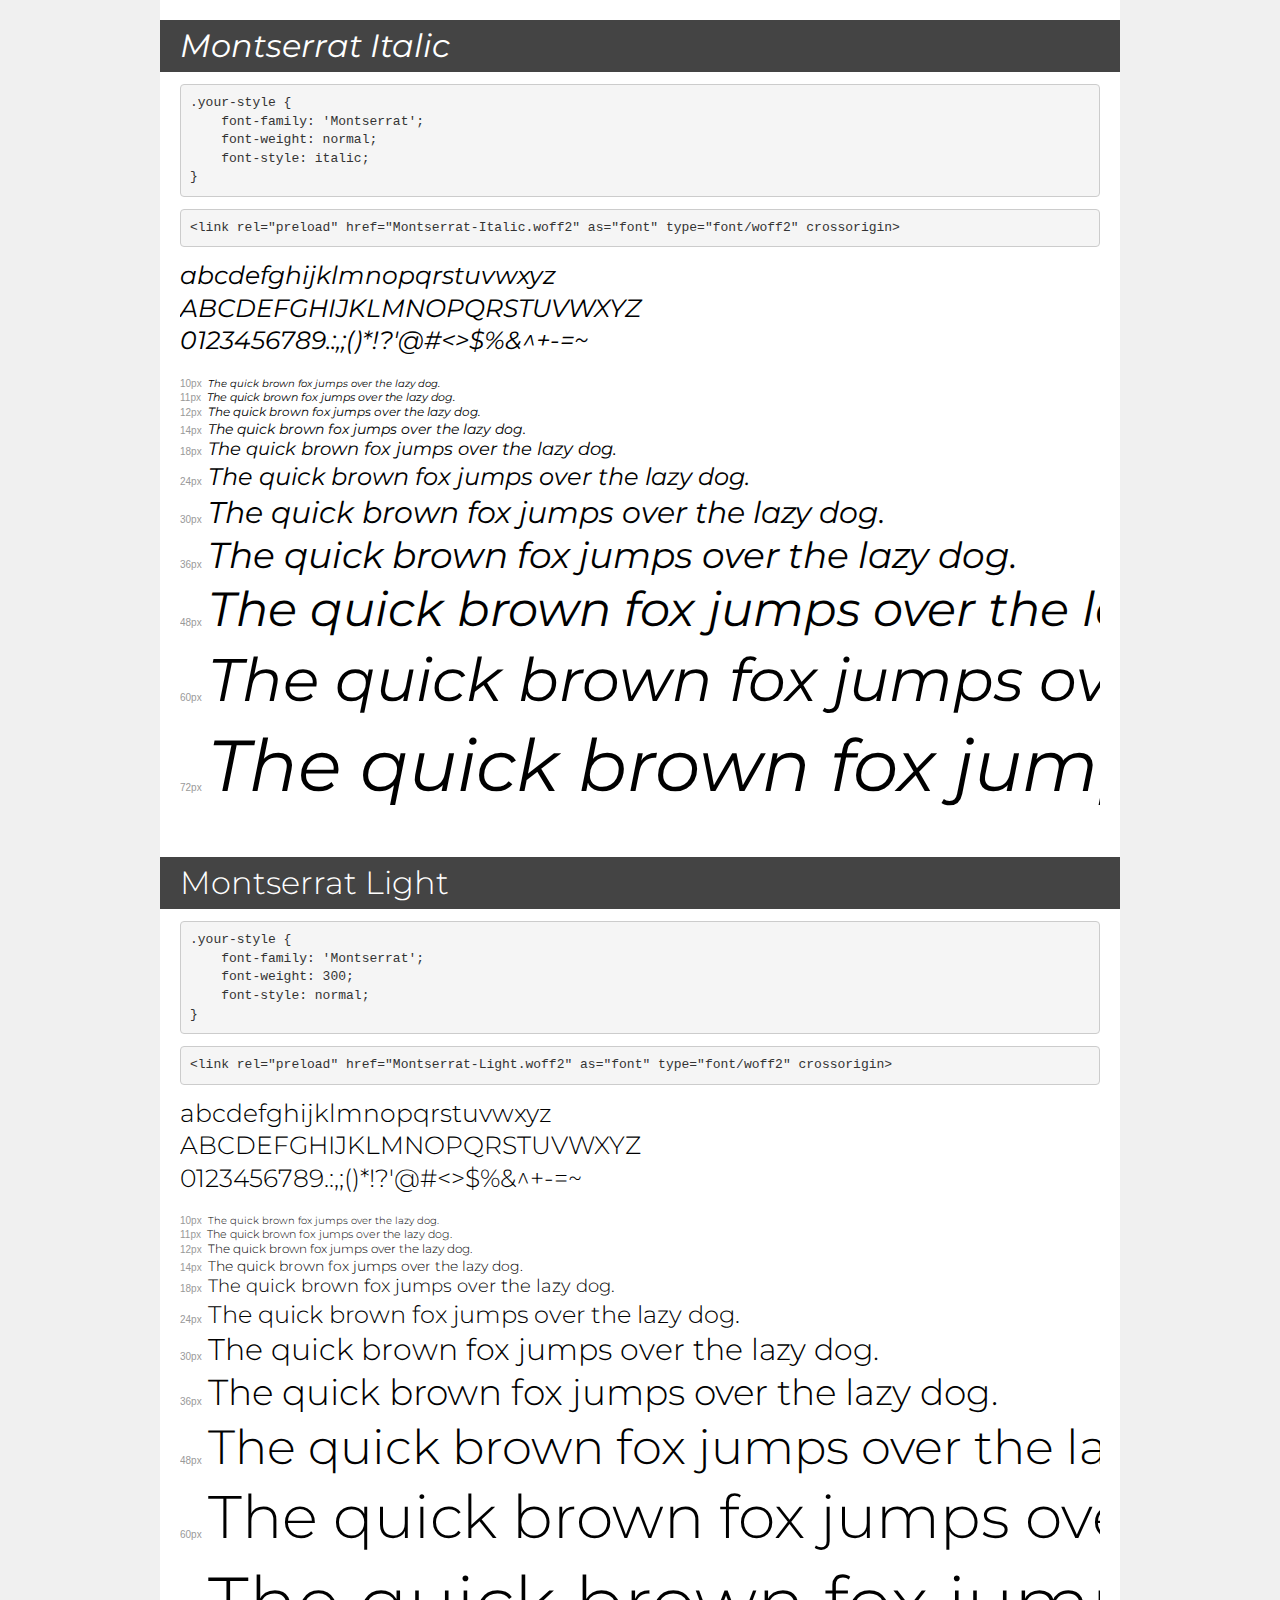
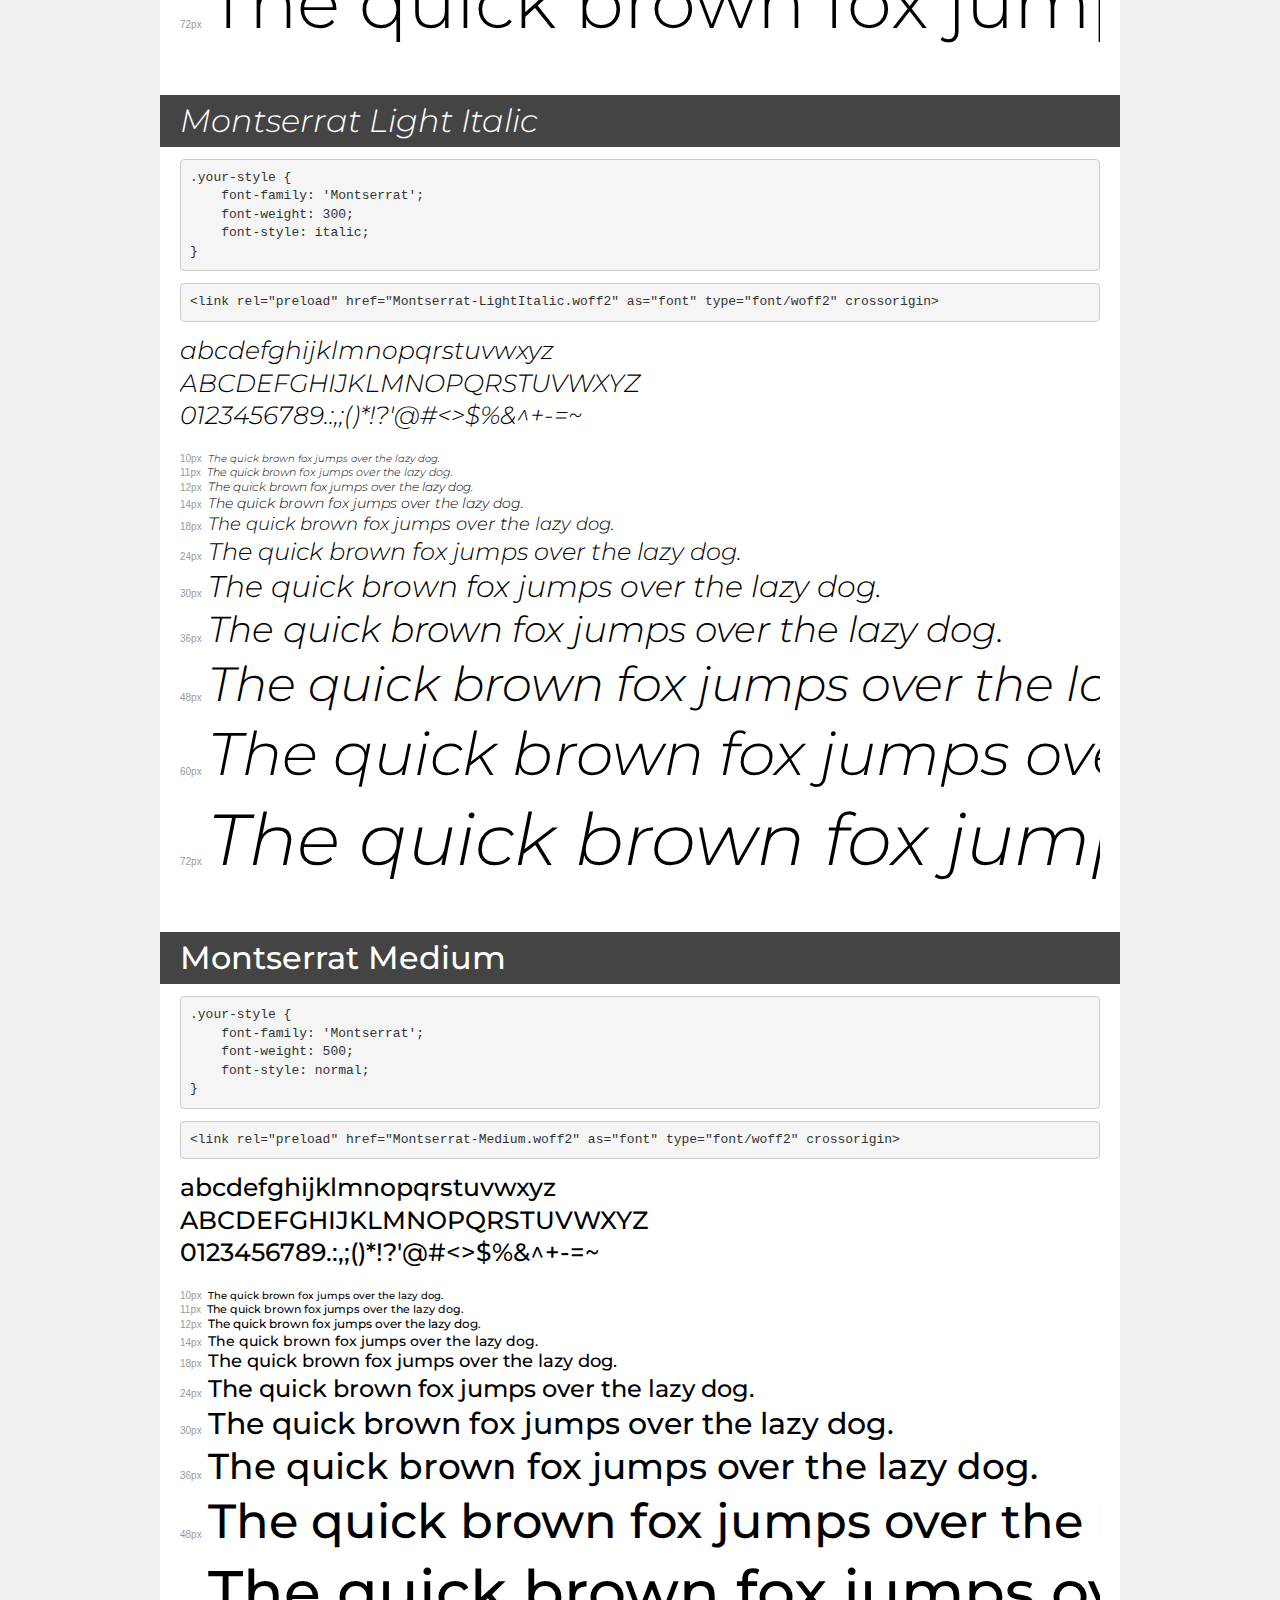
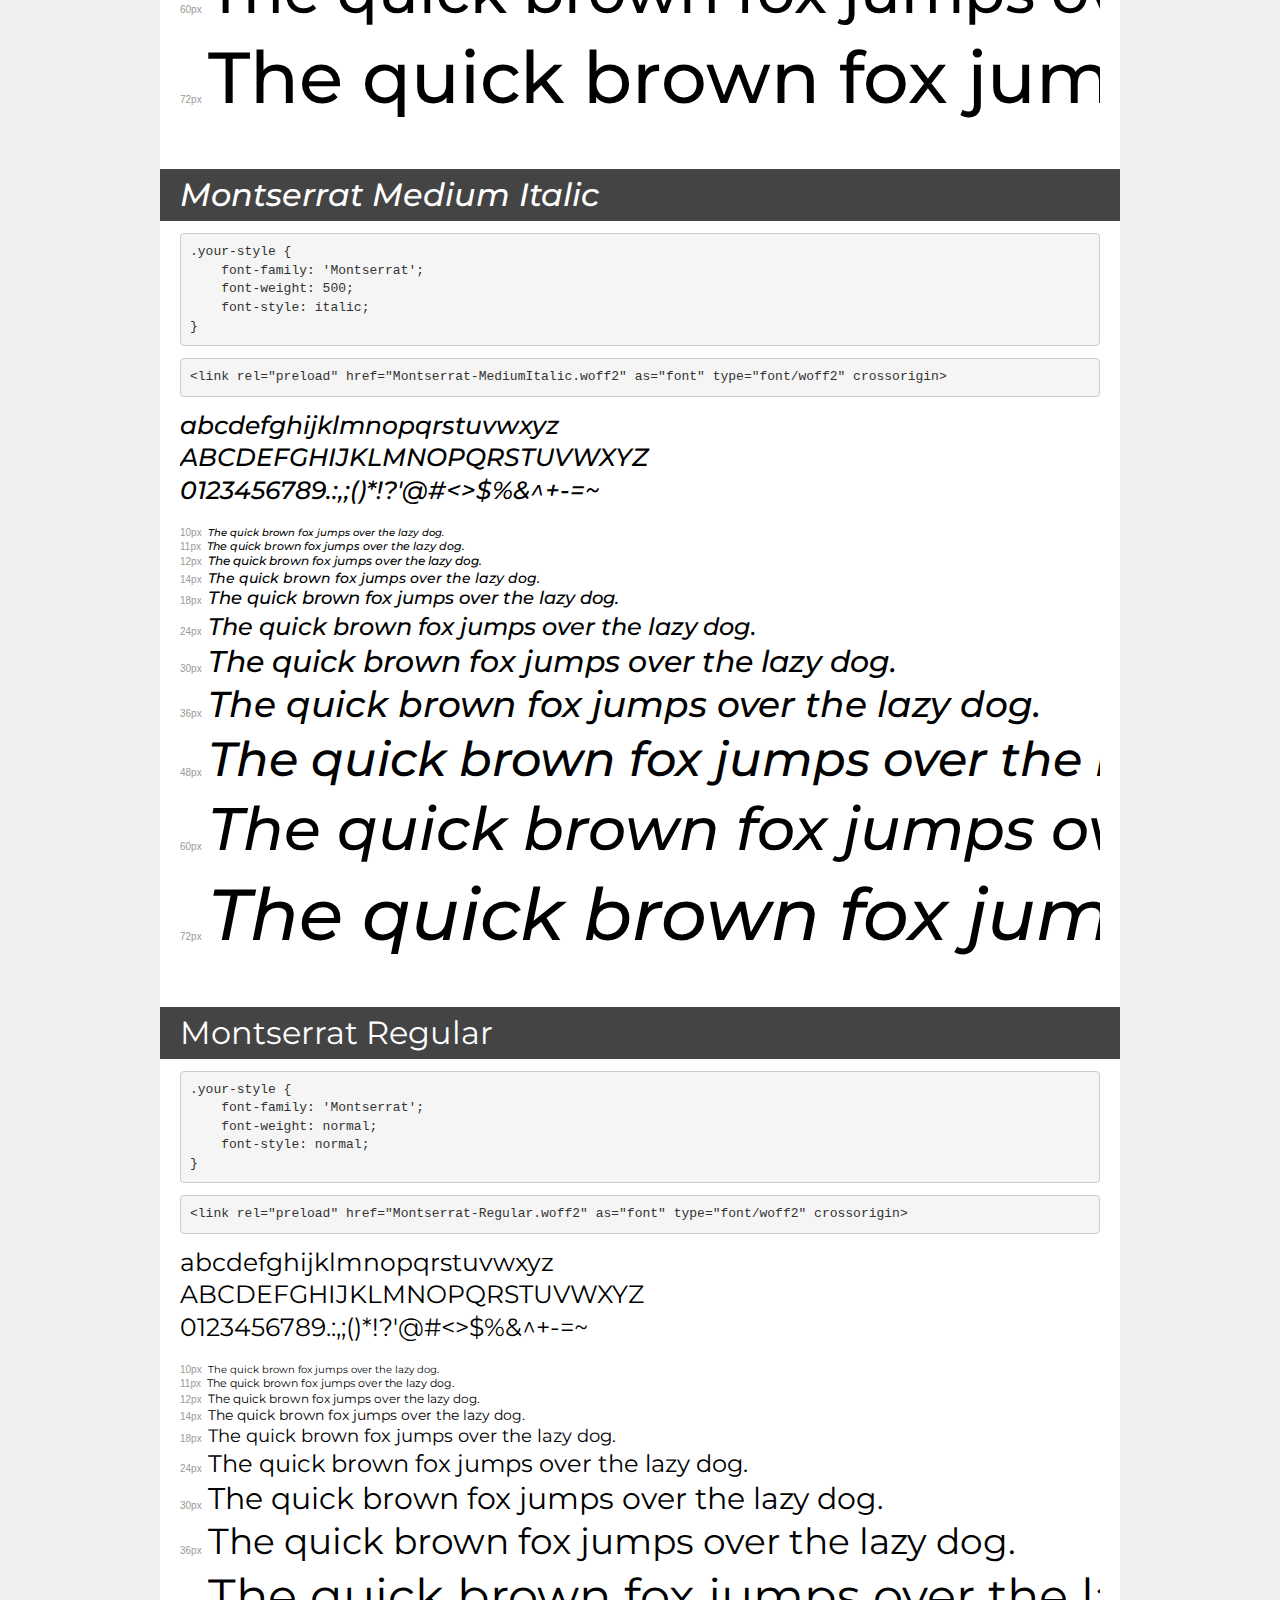
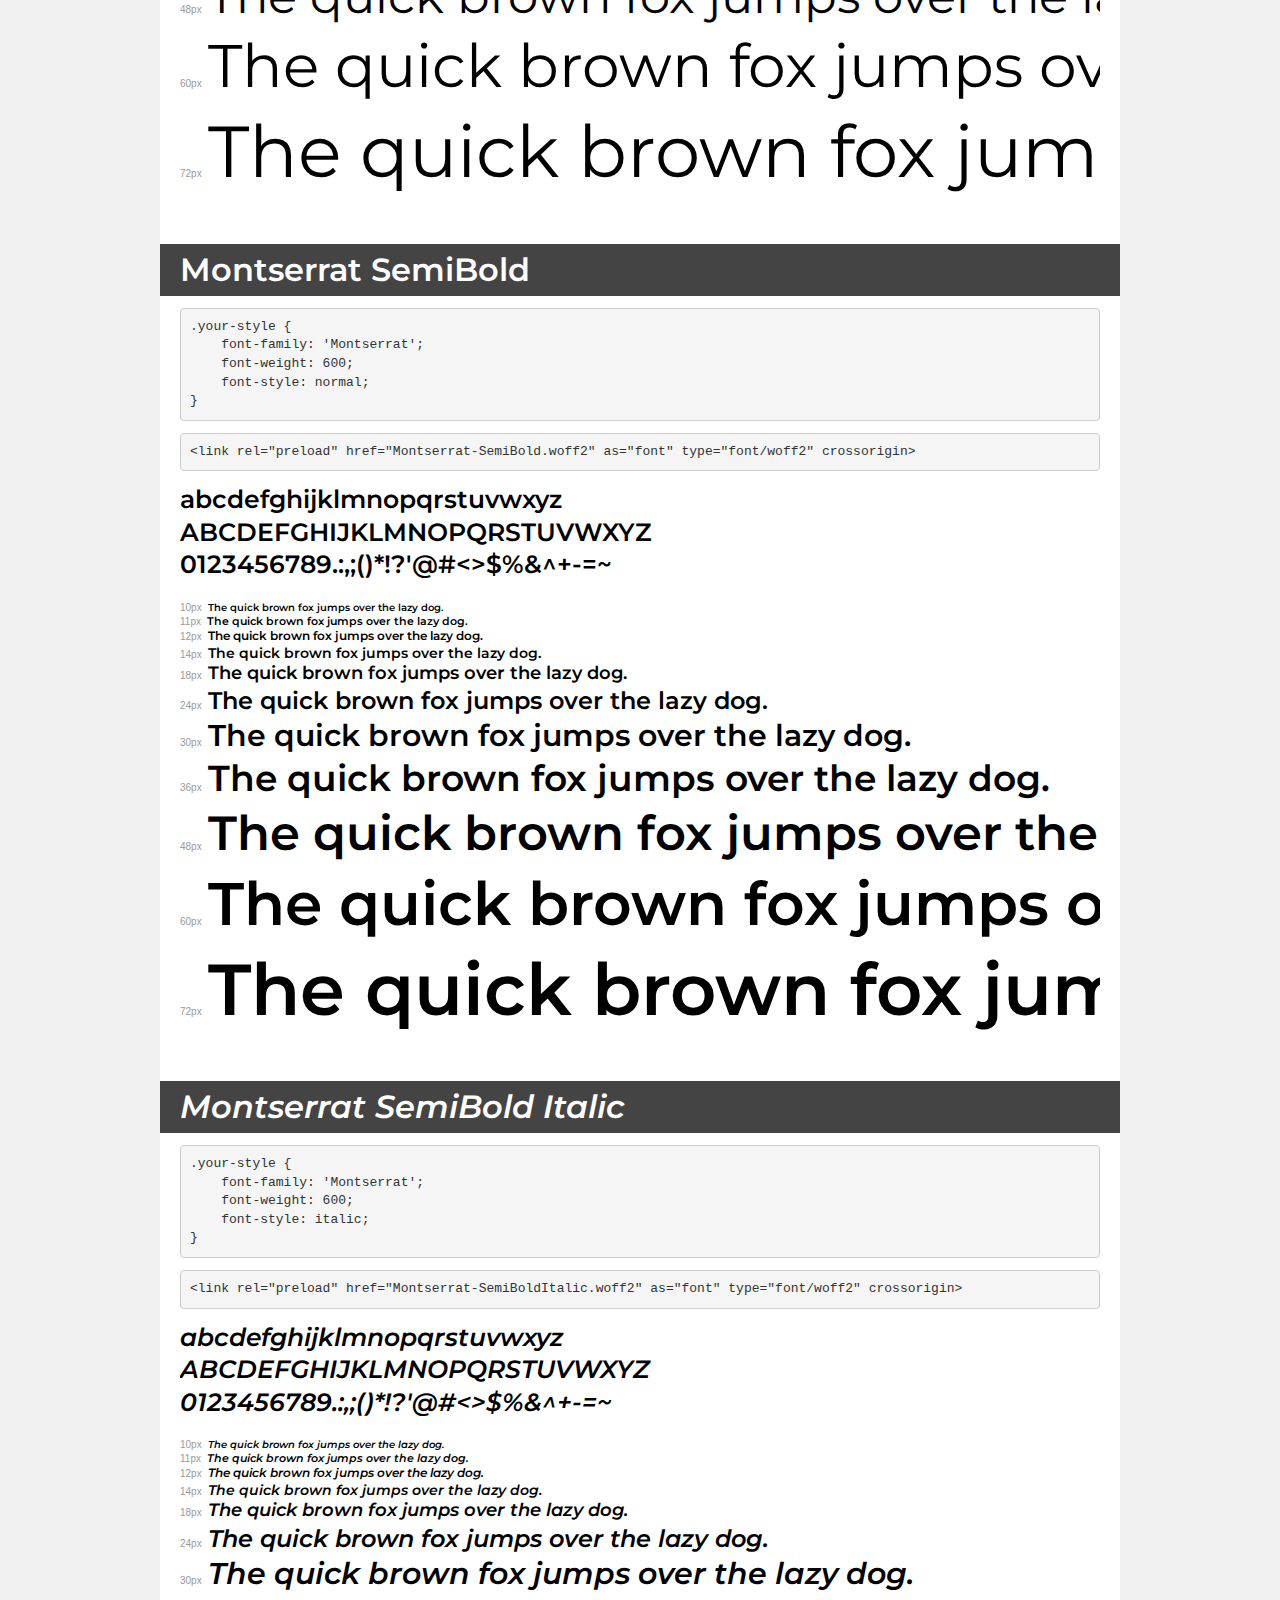
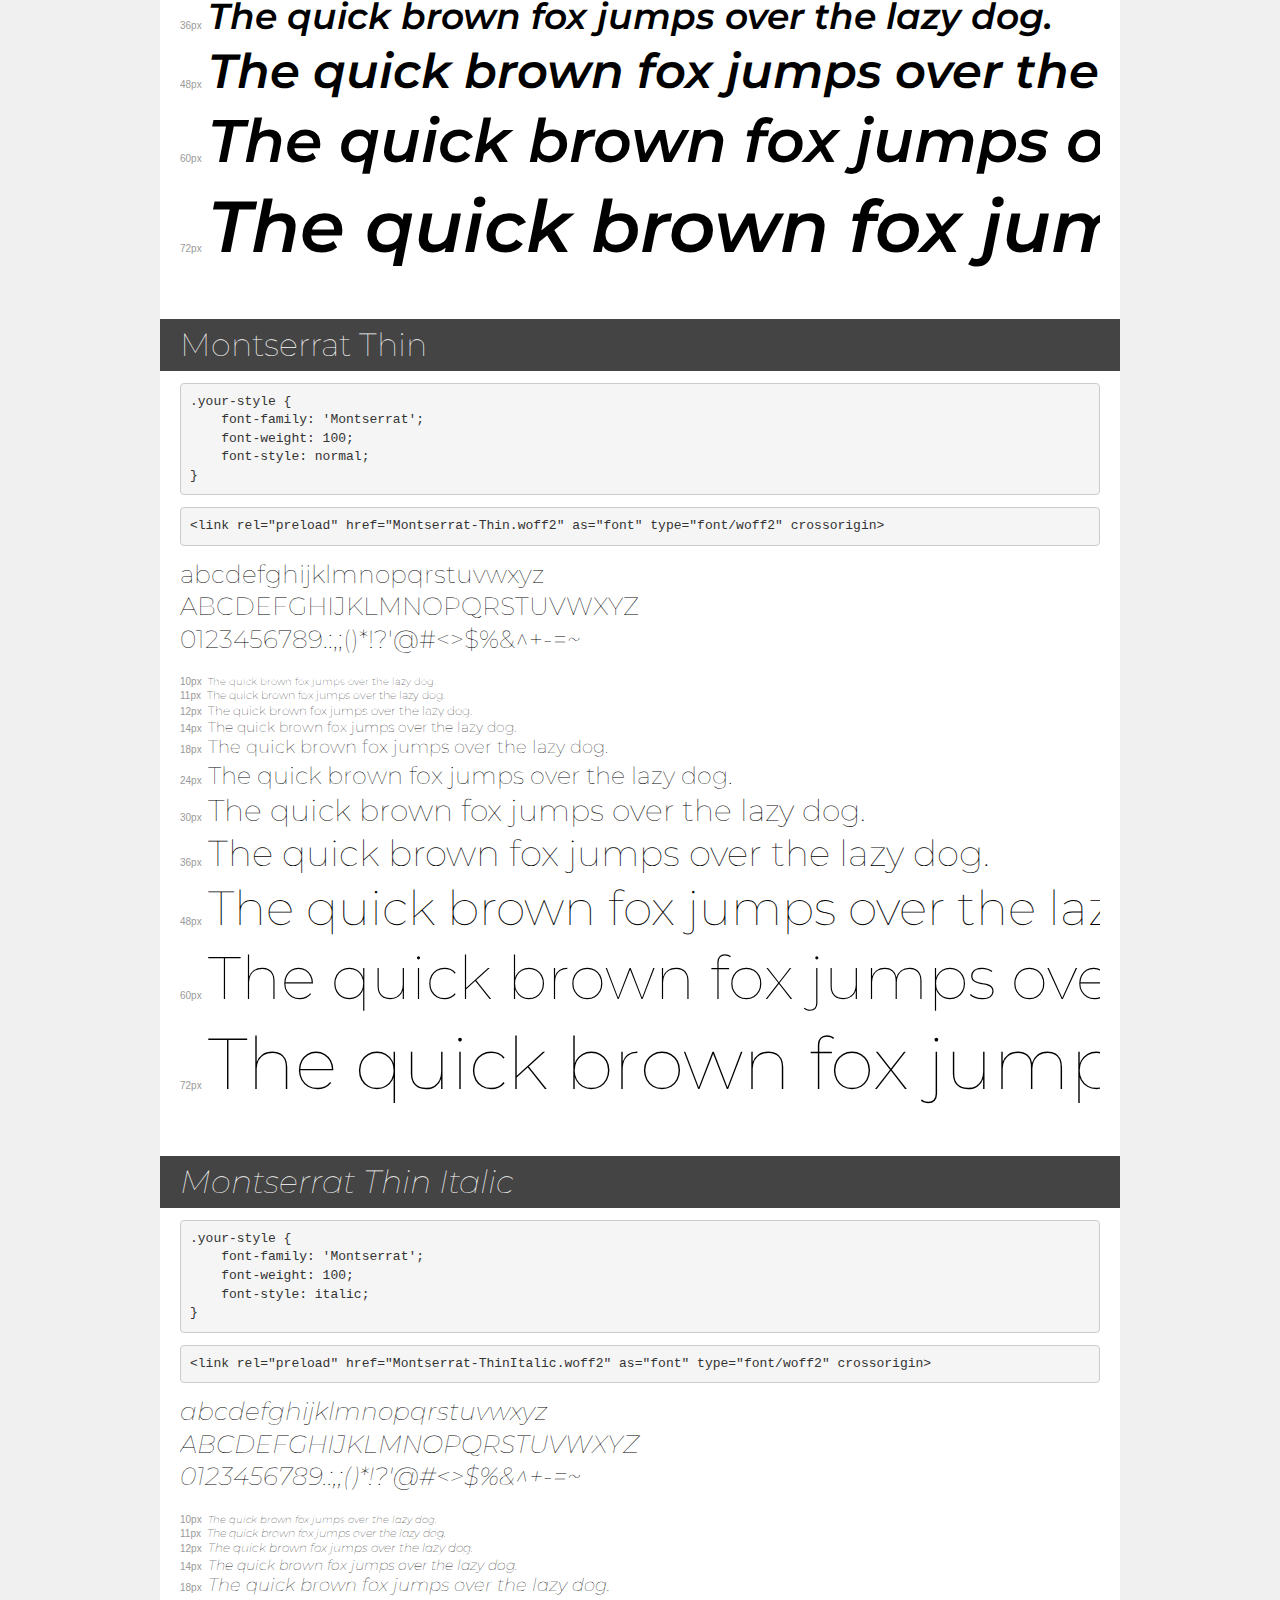
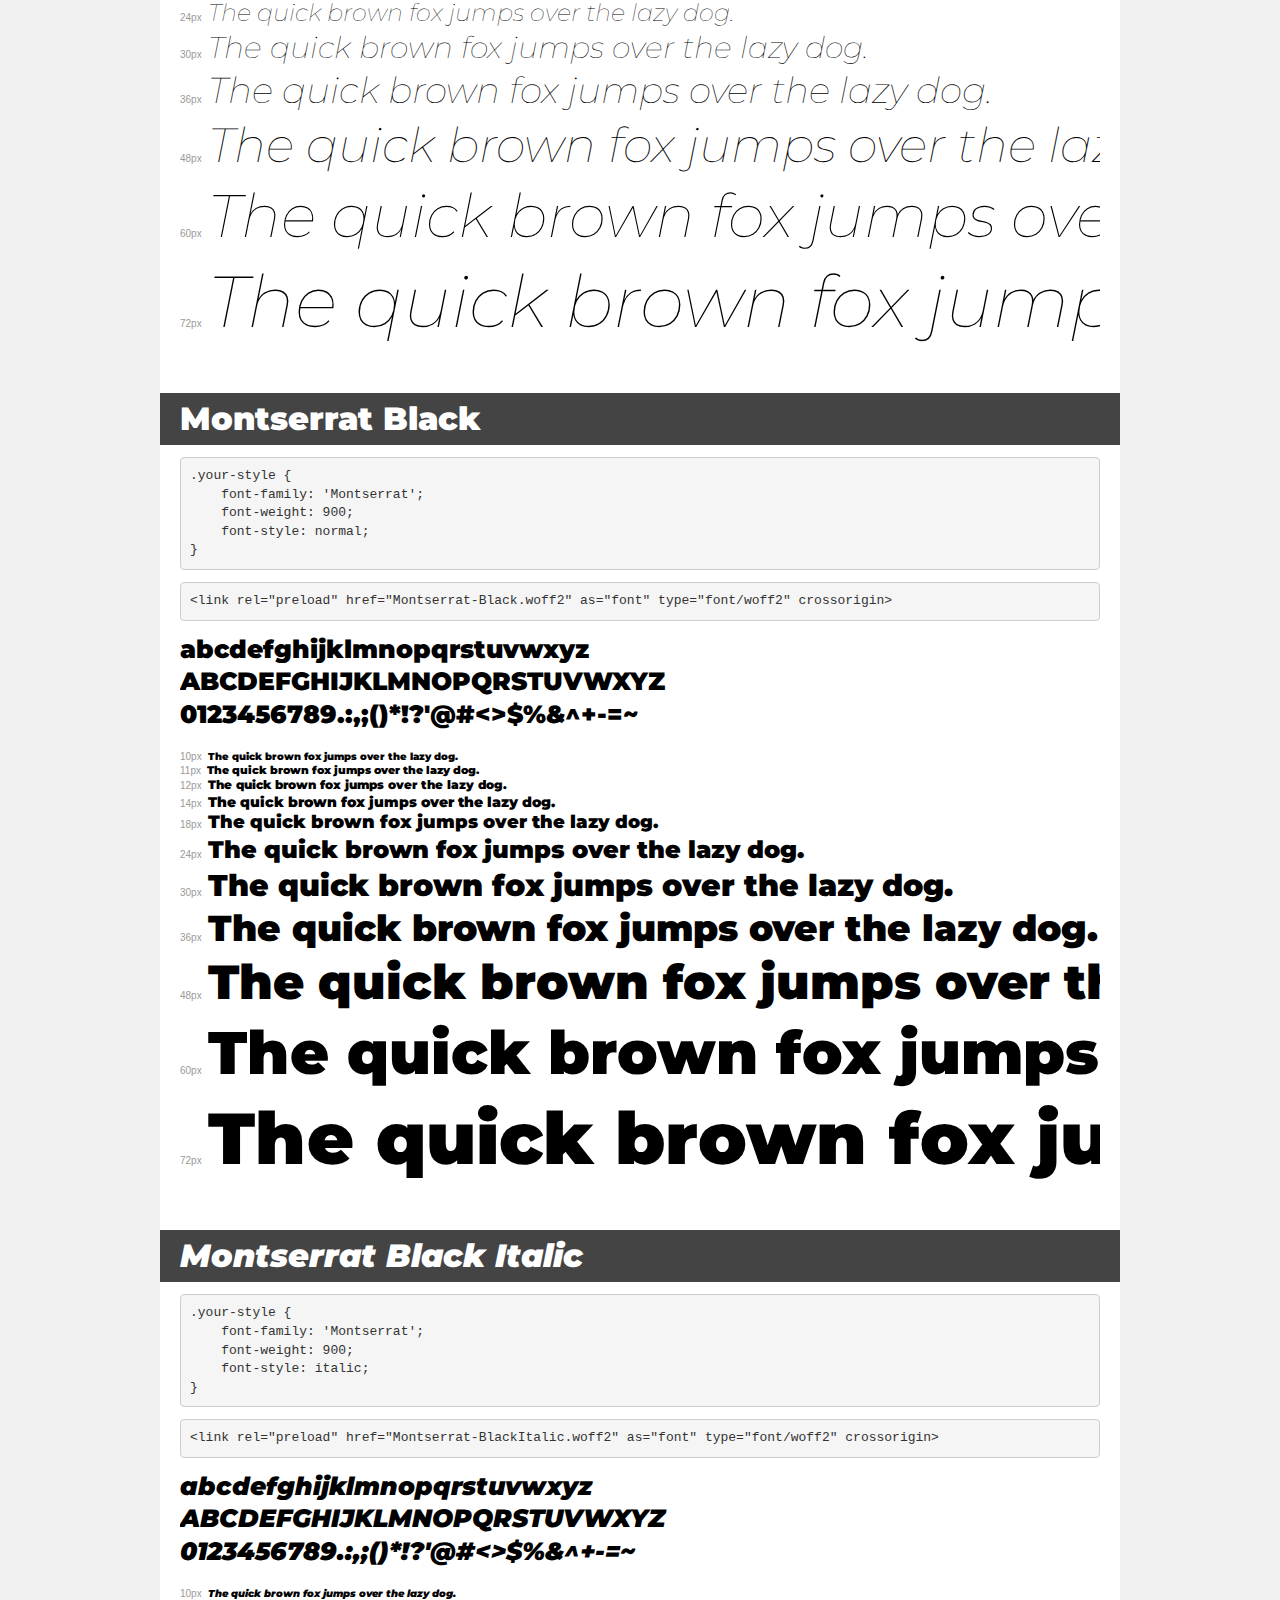
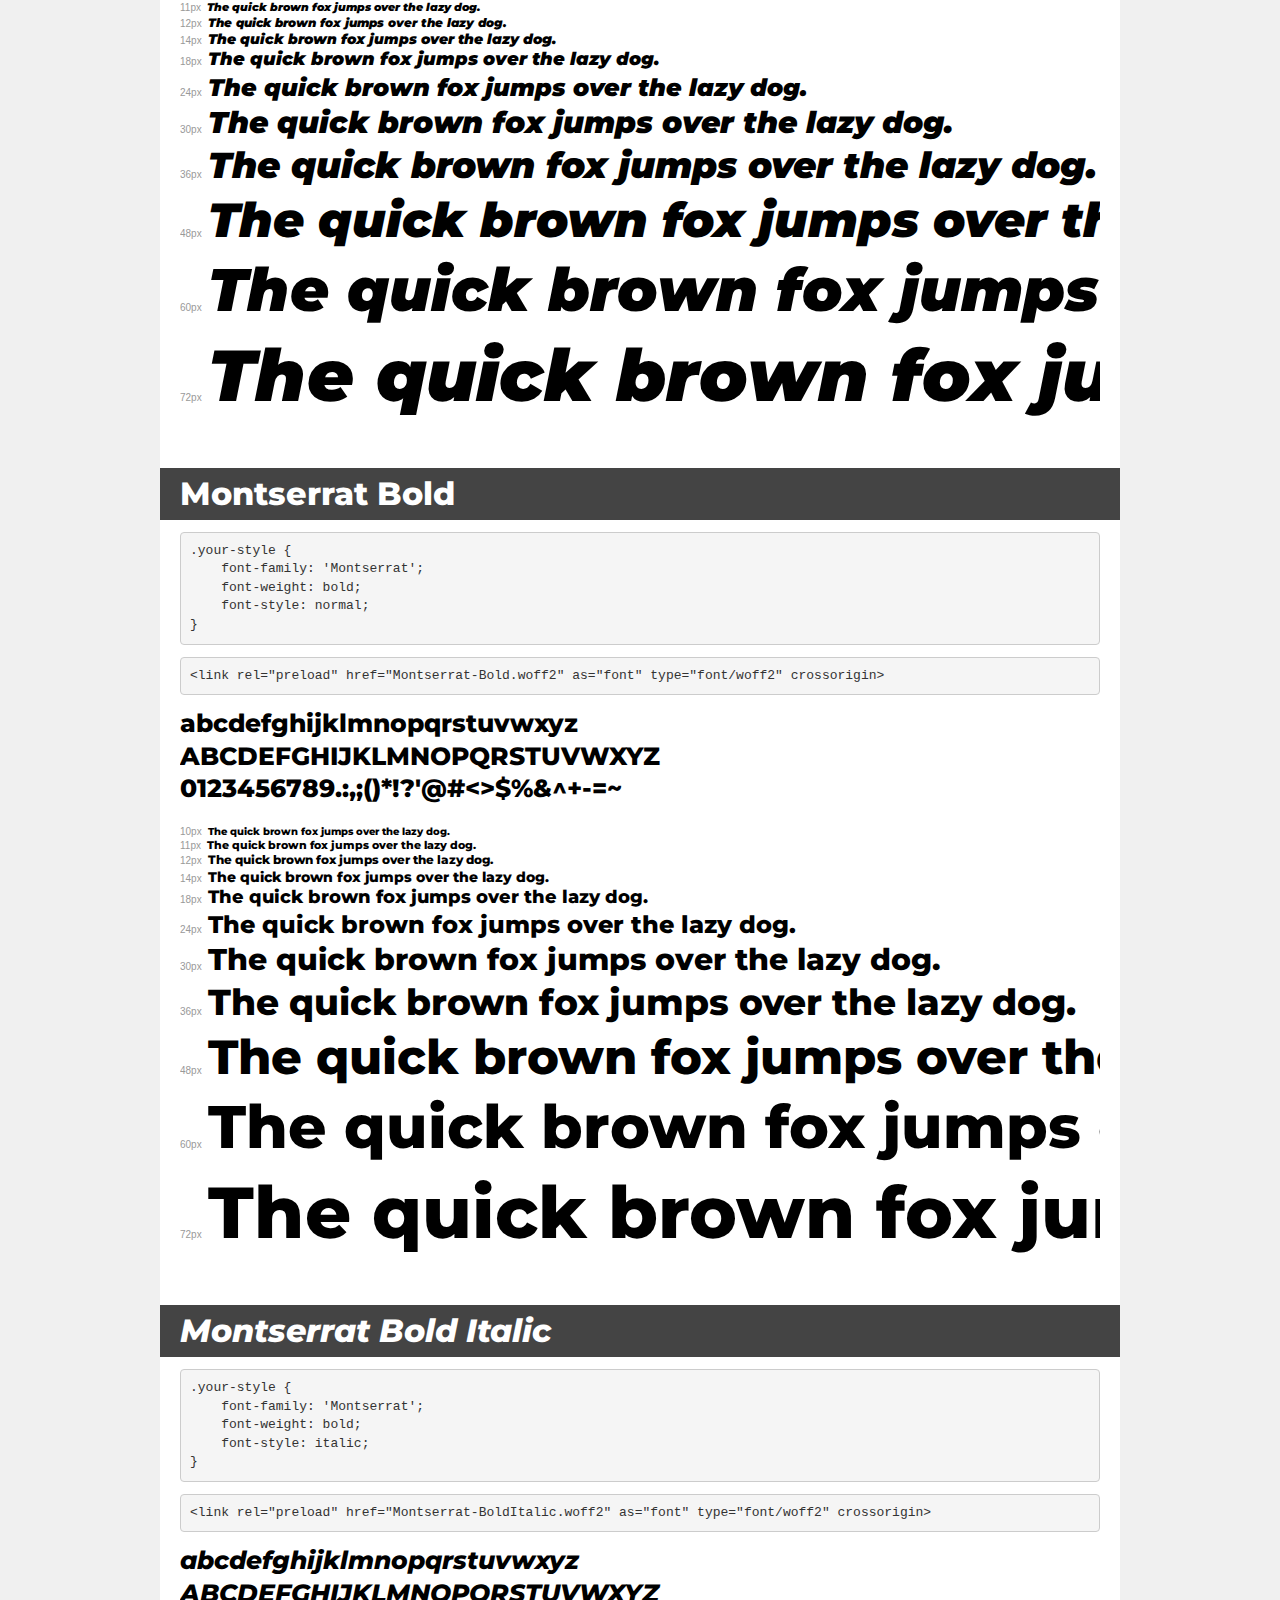
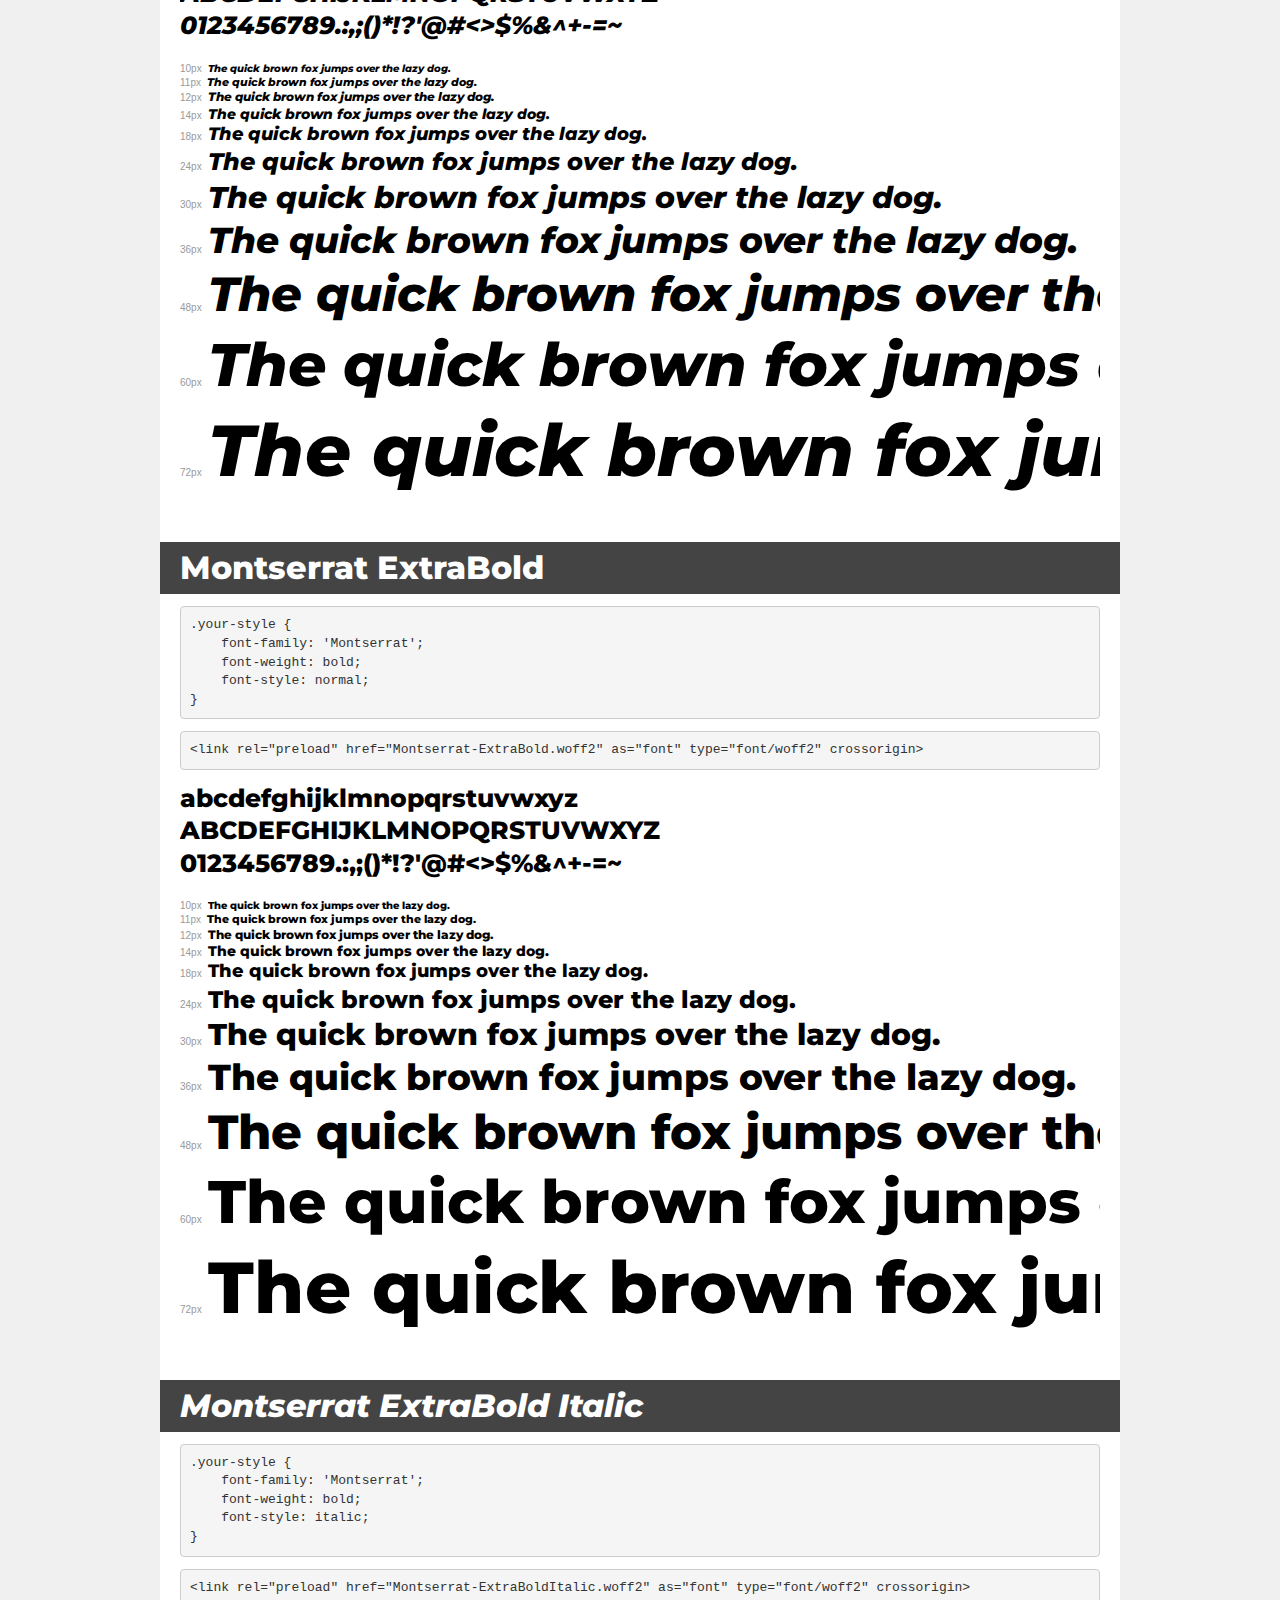
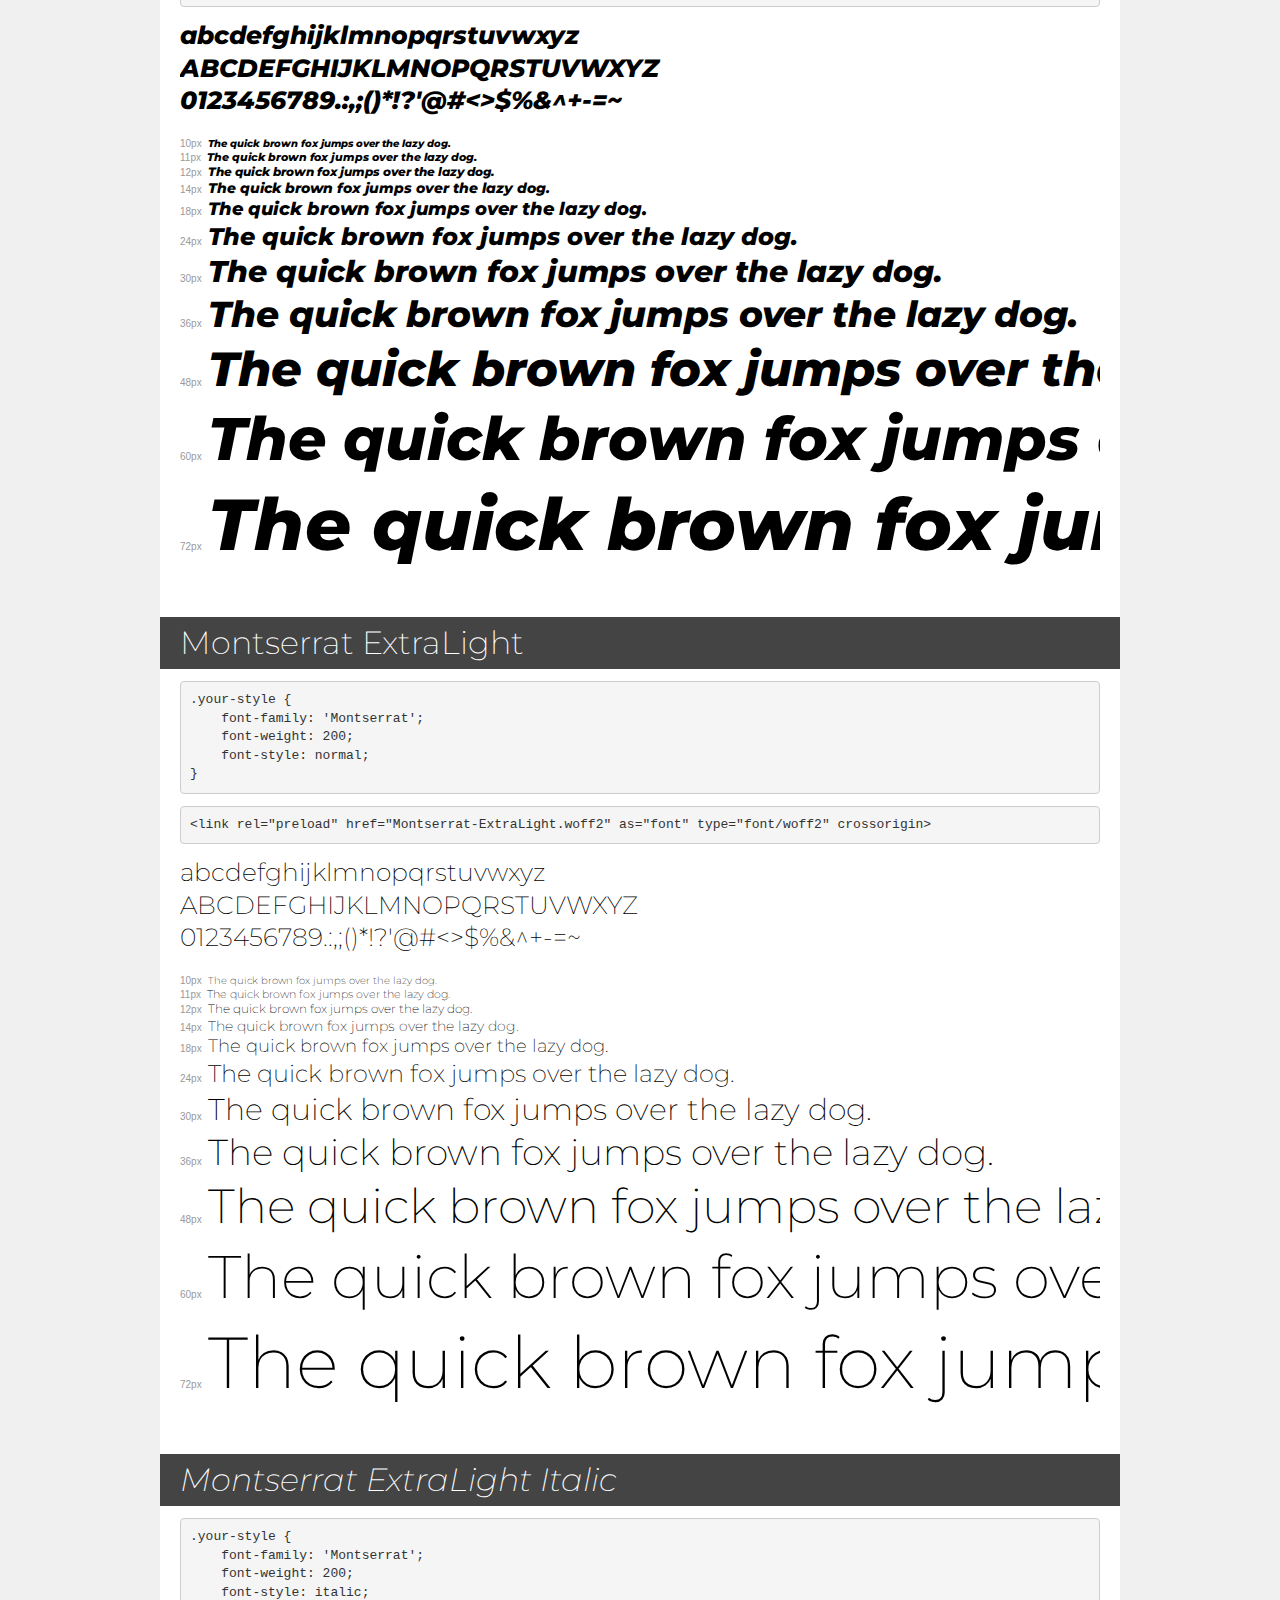
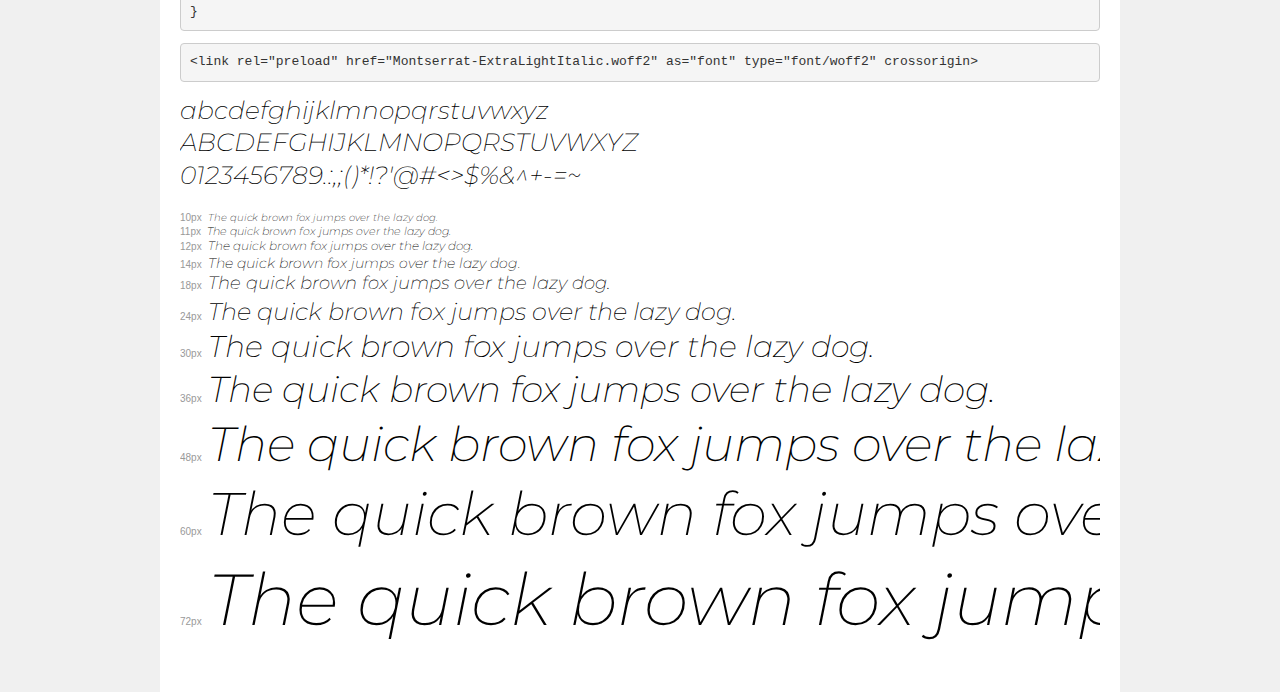
<file: fonts/demo.html>
<!DOCTYPE html>
<html lang="en">
<head>
    <meta charset="utf-8">
    <meta http-equiv="X-UA-Compatible" content="IE=edge">
    <meta name="viewport" content="width=device-width, initial-scale=1">
    <meta name="robots" content="noindex, noarchive">
    <meta name="format-detection" content="telephone=no">
    <title>Transfonter demo</title>
    <link href="stylesheet.css" rel="stylesheet">
    <style>
        /*
        http://meyerweb.com/eric/tools/css/reset/
        v2.0 | 20110126
        License: none (public domain)
        */
        html, body, div, span, applet, object, iframe,
        h1, h2, h3, h4, h5, h6, p, blockquote, pre,
        a, abbr, acronym, address, big, cite, code,
        del, dfn, em, img, ins, kbd, q, s, samp,
        small, strike, strong, sub, sup, tt, var,
        b, u, i, center,
        dl, dt, dd, ol, ul, li,
        fieldset, form, label, legend,
        table, caption, tbody, tfoot, thead, tr, th, td,
        article, aside, canvas, details, embed,
        figure, figcaption, footer, header, hgroup,
        menu, nav, output, ruby, section, summary,
        time, mark, audio, video {
            margin: 0;
            padding: 0;
            border: 0;
            font-size: 100%;
            font: inherit;
            vertical-align: baseline;
        }
        /* HTML5 display-role reset for older browsers */
        article, aside, details, figcaption, figure,
        footer, header, hgroup, menu, nav, section {
            display: block;
        }
        body {
            line-height: 1;
        }
        ol, ul {
            list-style: none;
        }
        blockquote, q {
            quotes: none;
        }
        blockquote:before, blockquote:after,
        q:before, q:after {
            content: '';
            content: none;
        }
        table {
            border-collapse: collapse;
            border-spacing: 0;
        }
        /* demo styles */
        body {
            background: #f0f0f0;
            color: #000;
        }
        .page {
            background: #fff;
            width: 920px;
            margin: 0 auto;
            padding: 20px 20px 0 20px;
            overflow: hidden;
        }
        .font-container {
            overflow-x: auto;
            overflow-y: hidden;
            margin-bottom: 40px;
            line-height: 1.3;
            white-space: nowrap;
            padding-bottom: 5px;
        }
        h1 {
            position: relative;
            background: #444;
            font-size: 32px;
            color: #fff;
            padding: 10px 20px;
            margin: 0 -20px 12px -20px;
        }
        .letters {
            font-size: 25px;
            margin-bottom: 20px;
        }
        .s10:before {
            content: '10px';
        }
        .s11:before {
            content: '11px';
        }
        .s12:before {
            content: '12px';
        }
        .s14:before {
            content: '14px';
        }
        .s18:before {
            content: '18px';
        }
        .s24:before {
            content: '24px';
        }
        .s30:before {
            content: '30px';
        }
        .s36:before {
            content: '36px';
        }
        .s48:before {
            content: '48px';
        }
        .s60:before {
            content: '60px';
        }
        .s72:before {
            content: '72px';
        }
        .s10:before, .s11:before, .s12:before, .s14:before,
        .s18:before, .s24:before, .s30:before, .s36:before,
        .s48:before, .s60:before, .s72:before {
            font-family: Arial, sans-serif;
            font-size: 10px;
            font-weight: normal;
            font-style: normal;
            color: #999;
            padding-right: 6px;
        }
        pre {
            display: block;
            padding: 9px;
            margin: 0 0 12px;
            font-family: Monaco, Menlo, Consolas, "Courier New", monospace;
            font-size: 13px;
            line-height: 1.428571429;
            color: #333;
            font-weight: normal;
            font-style: normal;
            background-color: #f5f5f5;
            border: 1px solid #ccc;
            overflow-x: auto;
            border-radius: 4px;
        }
        /* responsive */
        @media (max-width: 959px) {
            .page {
                width: auto;
                margin: 0;
            }
        }
    </style>
</head>
<body>
<div class="page">
    <div class="demo">
        <h1 style="font-family: 'Montserrat'; font-weight: normal; font-style: italic;">Montserrat Italic</h1>
        <pre title="Usage">.your-style {
    font-family: 'Montserrat';
    font-weight: normal;
    font-style: italic;
}</pre>
        <pre title="Preload (optional)">
&lt;link rel=&quot;preload&quot; href=&quot;Montserrat-Italic.woff2&quot; as=&quot;font&quot; type=&quot;font/woff2&quot; crossorigin&gt;</pre>
        <div class="font-container" style="font-family: 'Montserrat'; font-weight: normal; font-style: italic;">
            <p class="letters">
                abcdefghijklmnopqrstuvwxyz<br>
ABCDEFGHIJKLMNOPQRSTUVWXYZ<br>
                0123456789.:,;()*!?'@#&lt;&gt;$%&^+-=~
            </p>
            <p class="s10" style="font-size: 10px;">The quick brown fox jumps over the lazy dog.</p>
            <p class="s11" style="font-size: 11px;">The quick brown fox jumps over the lazy dog.</p>
            <p class="s12" style="font-size: 12px;">The quick brown fox jumps over the lazy dog.</p>
            <p class="s14" style="font-size: 14px;">The quick brown fox jumps over the lazy dog.</p>
            <p class="s18" style="font-size: 18px;">The quick brown fox jumps over the lazy dog.</p>
            <p class="s24" style="font-size: 24px;">The quick brown fox jumps over the lazy dog.</p>
            <p class="s30" style="font-size: 30px;">The quick brown fox jumps over the lazy dog.</p>
            <p class="s36" style="font-size: 36px;">The quick brown fox jumps over the lazy dog.</p>
            <p class="s48" style="font-size: 48px;">The quick brown fox jumps over the lazy dog.</p>
            <p class="s60" style="font-size: 60px;">The quick brown fox jumps over the lazy dog.</p>
            <p class="s72" style="font-size: 72px;">The quick brown fox jumps over the lazy dog.</p>
        </div>
    </div>

    <div class="demo">
        <h1 style="font-family: 'Montserrat'; font-weight: 300; font-style: normal;">Montserrat Light</h1>
        <pre title="Usage">.your-style {
    font-family: 'Montserrat';
    font-weight: 300;
    font-style: normal;
}</pre>
        <pre title="Preload (optional)">
&lt;link rel=&quot;preload&quot; href=&quot;Montserrat-Light.woff2&quot; as=&quot;font&quot; type=&quot;font/woff2&quot; crossorigin&gt;</pre>
        <div class="font-container" style="font-family: 'Montserrat'; font-weight: 300; font-style: normal;">
            <p class="letters">
                abcdefghijklmnopqrstuvwxyz<br>
ABCDEFGHIJKLMNOPQRSTUVWXYZ<br>
                0123456789.:,;()*!?'@#&lt;&gt;$%&^+-=~
            </p>
            <p class="s10" style="font-size: 10px;">The quick brown fox jumps over the lazy dog.</p>
            <p class="s11" style="font-size: 11px;">The quick brown fox jumps over the lazy dog.</p>
            <p class="s12" style="font-size: 12px;">The quick brown fox jumps over the lazy dog.</p>
            <p class="s14" style="font-size: 14px;">The quick brown fox jumps over the lazy dog.</p>
            <p class="s18" style="font-size: 18px;">The quick brown fox jumps over the lazy dog.</p>
            <p class="s24" style="font-size: 24px;">The quick brown fox jumps over the lazy dog.</p>
            <p class="s30" style="font-size: 30px;">The quick brown fox jumps over the lazy dog.</p>
            <p class="s36" style="font-size: 36px;">The quick brown fox jumps over the lazy dog.</p>
            <p class="s48" style="font-size: 48px;">The quick brown fox jumps over the lazy dog.</p>
            <p class="s60" style="font-size: 60px;">The quick brown fox jumps over the lazy dog.</p>
            <p class="s72" style="font-size: 72px;">The quick brown fox jumps over the lazy dog.</p>
        </div>
    </div>

    <div class="demo">
        <h1 style="font-family: 'Montserrat'; font-weight: 300; font-style: italic;">Montserrat Light Italic</h1>
        <pre title="Usage">.your-style {
    font-family: 'Montserrat';
    font-weight: 300;
    font-style: italic;
}</pre>
        <pre title="Preload (optional)">
&lt;link rel=&quot;preload&quot; href=&quot;Montserrat-LightItalic.woff2&quot; as=&quot;font&quot; type=&quot;font/woff2&quot; crossorigin&gt;</pre>
        <div class="font-container" style="font-family: 'Montserrat'; font-weight: 300; font-style: italic;">
            <p class="letters">
                abcdefghijklmnopqrstuvwxyz<br>
ABCDEFGHIJKLMNOPQRSTUVWXYZ<br>
                0123456789.:,;()*!?'@#&lt;&gt;$%&^+-=~
            </p>
            <p class="s10" style="font-size: 10px;">The quick brown fox jumps over the lazy dog.</p>
            <p class="s11" style="font-size: 11px;">The quick brown fox jumps over the lazy dog.</p>
            <p class="s12" style="font-size: 12px;">The quick brown fox jumps over the lazy dog.</p>
            <p class="s14" style="font-size: 14px;">The quick brown fox jumps over the lazy dog.</p>
            <p class="s18" style="font-size: 18px;">The quick brown fox jumps over the lazy dog.</p>
            <p class="s24" style="font-size: 24px;">The quick brown fox jumps over the lazy dog.</p>
            <p class="s30" style="font-size: 30px;">The quick brown fox jumps over the lazy dog.</p>
            <p class="s36" style="font-size: 36px;">The quick brown fox jumps over the lazy dog.</p>
            <p class="s48" style="font-size: 48px;">The quick brown fox jumps over the lazy dog.</p>
            <p class="s60" style="font-size: 60px;">The quick brown fox jumps over the lazy dog.</p>
            <p class="s72" style="font-size: 72px;">The quick brown fox jumps over the lazy dog.</p>
        </div>
    </div>

    <div class="demo">
        <h1 style="font-family: 'Montserrat'; font-weight: 500; font-style: normal;">Montserrat Medium</h1>
        <pre title="Usage">.your-style {
    font-family: 'Montserrat';
    font-weight: 500;
    font-style: normal;
}</pre>
        <pre title="Preload (optional)">
&lt;link rel=&quot;preload&quot; href=&quot;Montserrat-Medium.woff2&quot; as=&quot;font&quot; type=&quot;font/woff2&quot; crossorigin&gt;</pre>
        <div class="font-container" style="font-family: 'Montserrat'; font-weight: 500; font-style: normal;">
            <p class="letters">
                abcdefghijklmnopqrstuvwxyz<br>
ABCDEFGHIJKLMNOPQRSTUVWXYZ<br>
                0123456789.:,;()*!?'@#&lt;&gt;$%&^+-=~
            </p>
            <p class="s10" style="font-size: 10px;">The quick brown fox jumps over the lazy dog.</p>
            <p class="s11" style="font-size: 11px;">The quick brown fox jumps over the lazy dog.</p>
            <p class="s12" style="font-size: 12px;">The quick brown fox jumps over the lazy dog.</p>
            <p class="s14" style="font-size: 14px;">The quick brown fox jumps over the lazy dog.</p>
            <p class="s18" style="font-size: 18px;">The quick brown fox jumps over the lazy dog.</p>
            <p class="s24" style="font-size: 24px;">The quick brown fox jumps over the lazy dog.</p>
            <p class="s30" style="font-size: 30px;">The quick brown fox jumps over the lazy dog.</p>
            <p class="s36" style="font-size: 36px;">The quick brown fox jumps over the lazy dog.</p>
            <p class="s48" style="font-size: 48px;">The quick brown fox jumps over the lazy dog.</p>
            <p class="s60" style="font-size: 60px;">The quick brown fox jumps over the lazy dog.</p>
            <p class="s72" style="font-size: 72px;">The quick brown fox jumps over the lazy dog.</p>
        </div>
    </div>

    <div class="demo">
        <h1 style="font-family: 'Montserrat'; font-weight: 500; font-style: italic;">Montserrat Medium Italic</h1>
        <pre title="Usage">.your-style {
    font-family: 'Montserrat';
    font-weight: 500;
    font-style: italic;
}</pre>
        <pre title="Preload (optional)">
&lt;link rel=&quot;preload&quot; href=&quot;Montserrat-MediumItalic.woff2&quot; as=&quot;font&quot; type=&quot;font/woff2&quot; crossorigin&gt;</pre>
        <div class="font-container" style="font-family: 'Montserrat'; font-weight: 500; font-style: italic;">
            <p class="letters">
                abcdefghijklmnopqrstuvwxyz<br>
ABCDEFGHIJKLMNOPQRSTUVWXYZ<br>
                0123456789.:,;()*!?'@#&lt;&gt;$%&^+-=~
            </p>
            <p class="s10" style="font-size: 10px;">The quick brown fox jumps over the lazy dog.</p>
            <p class="s11" style="font-size: 11px;">The quick brown fox jumps over the lazy dog.</p>
            <p class="s12" style="font-size: 12px;">The quick brown fox jumps over the lazy dog.</p>
            <p class="s14" style="font-size: 14px;">The quick brown fox jumps over the lazy dog.</p>
            <p class="s18" style="font-size: 18px;">The quick brown fox jumps over the lazy dog.</p>
            <p class="s24" style="font-size: 24px;">The quick brown fox jumps over the lazy dog.</p>
            <p class="s30" style="font-size: 30px;">The quick brown fox jumps over the lazy dog.</p>
            <p class="s36" style="font-size: 36px;">The quick brown fox jumps over the lazy dog.</p>
            <p class="s48" style="font-size: 48px;">The quick brown fox jumps over the lazy dog.</p>
            <p class="s60" style="font-size: 60px;">The quick brown fox jumps over the lazy dog.</p>
            <p class="s72" style="font-size: 72px;">The quick brown fox jumps over the lazy dog.</p>
        </div>
    </div>

    <div class="demo">
        <h1 style="font-family: 'Montserrat'; font-weight: normal; font-style: normal;">Montserrat Regular</h1>
        <pre title="Usage">.your-style {
    font-family: 'Montserrat';
    font-weight: normal;
    font-style: normal;
}</pre>
        <pre title="Preload (optional)">
&lt;link rel=&quot;preload&quot; href=&quot;Montserrat-Regular.woff2&quot; as=&quot;font&quot; type=&quot;font/woff2&quot; crossorigin&gt;</pre>
        <div class="font-container" style="font-family: 'Montserrat'; font-weight: normal; font-style: normal;">
            <p class="letters">
                abcdefghijklmnopqrstuvwxyz<br>
ABCDEFGHIJKLMNOPQRSTUVWXYZ<br>
                0123456789.:,;()*!?'@#&lt;&gt;$%&^+-=~
            </p>
            <p class="s10" style="font-size: 10px;">The quick brown fox jumps over the lazy dog.</p>
            <p class="s11" style="font-size: 11px;">The quick brown fox jumps over the lazy dog.</p>
            <p class="s12" style="font-size: 12px;">The quick brown fox jumps over the lazy dog.</p>
            <p class="s14" style="font-size: 14px;">The quick brown fox jumps over the lazy dog.</p>
            <p class="s18" style="font-size: 18px;">The quick brown fox jumps over the lazy dog.</p>
            <p class="s24" style="font-size: 24px;">The quick brown fox jumps over the lazy dog.</p>
            <p class="s30" style="font-size: 30px;">The quick brown fox jumps over the lazy dog.</p>
            <p class="s36" style="font-size: 36px;">The quick brown fox jumps over the lazy dog.</p>
            <p class="s48" style="font-size: 48px;">The quick brown fox jumps over the lazy dog.</p>
            <p class="s60" style="font-size: 60px;">The quick brown fox jumps over the lazy dog.</p>
            <p class="s72" style="font-size: 72px;">The quick brown fox jumps over the lazy dog.</p>
        </div>
    </div>

    <div class="demo">
        <h1 style="font-family: 'Montserrat'; font-weight: 600; font-style: normal;">Montserrat SemiBold</h1>
        <pre title="Usage">.your-style {
    font-family: 'Montserrat';
    font-weight: 600;
    font-style: normal;
}</pre>
        <pre title="Preload (optional)">
&lt;link rel=&quot;preload&quot; href=&quot;Montserrat-SemiBold.woff2&quot; as=&quot;font&quot; type=&quot;font/woff2&quot; crossorigin&gt;</pre>
        <div class="font-container" style="font-family: 'Montserrat'; font-weight: 600; font-style: normal;">
            <p class="letters">
                abcdefghijklmnopqrstuvwxyz<br>
ABCDEFGHIJKLMNOPQRSTUVWXYZ<br>
                0123456789.:,;()*!?'@#&lt;&gt;$%&^+-=~
            </p>
            <p class="s10" style="font-size: 10px;">The quick brown fox jumps over the lazy dog.</p>
            <p class="s11" style="font-size: 11px;">The quick brown fox jumps over the lazy dog.</p>
            <p class="s12" style="font-size: 12px;">The quick brown fox jumps over the lazy dog.</p>
            <p class="s14" style="font-size: 14px;">The quick brown fox jumps over the lazy dog.</p>
            <p class="s18" style="font-size: 18px;">The quick brown fox jumps over the lazy dog.</p>
            <p class="s24" style="font-size: 24px;">The quick brown fox jumps over the lazy dog.</p>
            <p class="s30" style="font-size: 30px;">The quick brown fox jumps over the lazy dog.</p>
            <p class="s36" style="font-size: 36px;">The quick brown fox jumps over the lazy dog.</p>
            <p class="s48" style="font-size: 48px;">The quick brown fox jumps over the lazy dog.</p>
            <p class="s60" style="font-size: 60px;">The quick brown fox jumps over the lazy dog.</p>
            <p class="s72" style="font-size: 72px;">The quick brown fox jumps over the lazy dog.</p>
        </div>
    </div>

    <div class="demo">
        <h1 style="font-family: 'Montserrat'; font-weight: 600; font-style: italic;">Montserrat SemiBold Italic</h1>
        <pre title="Usage">.your-style {
    font-family: 'Montserrat';
    font-weight: 600;
    font-style: italic;
}</pre>
        <pre title="Preload (optional)">
&lt;link rel=&quot;preload&quot; href=&quot;Montserrat-SemiBoldItalic.woff2&quot; as=&quot;font&quot; type=&quot;font/woff2&quot; crossorigin&gt;</pre>
        <div class="font-container" style="font-family: 'Montserrat'; font-weight: 600; font-style: italic;">
            <p class="letters">
                abcdefghijklmnopqrstuvwxyz<br>
ABCDEFGHIJKLMNOPQRSTUVWXYZ<br>
                0123456789.:,;()*!?'@#&lt;&gt;$%&^+-=~
            </p>
            <p class="s10" style="font-size: 10px;">The quick brown fox jumps over the lazy dog.</p>
            <p class="s11" style="font-size: 11px;">The quick brown fox jumps over the lazy dog.</p>
            <p class="s12" style="font-size: 12px;">The quick brown fox jumps over the lazy dog.</p>
            <p class="s14" style="font-size: 14px;">The quick brown fox jumps over the lazy dog.</p>
            <p class="s18" style="font-size: 18px;">The quick brown fox jumps over the lazy dog.</p>
            <p class="s24" style="font-size: 24px;">The quick brown fox jumps over the lazy dog.</p>
            <p class="s30" style="font-size: 30px;">The quick brown fox jumps over the lazy dog.</p>
            <p class="s36" style="font-size: 36px;">The quick brown fox jumps over the lazy dog.</p>
            <p class="s48" style="font-size: 48px;">The quick brown fox jumps over the lazy dog.</p>
            <p class="s60" style="font-size: 60px;">The quick brown fox jumps over the lazy dog.</p>
            <p class="s72" style="font-size: 72px;">The quick brown fox jumps over the lazy dog.</p>
        </div>
    </div>

    <div class="demo">
        <h1 style="font-family: 'Montserrat'; font-weight: 100; font-style: normal;">Montserrat Thin</h1>
        <pre title="Usage">.your-style {
    font-family: 'Montserrat';
    font-weight: 100;
    font-style: normal;
}</pre>
        <pre title="Preload (optional)">
&lt;link rel=&quot;preload&quot; href=&quot;Montserrat-Thin.woff2&quot; as=&quot;font&quot; type=&quot;font/woff2&quot; crossorigin&gt;</pre>
        <div class="font-container" style="font-family: 'Montserrat'; font-weight: 100; font-style: normal;">
            <p class="letters">
                abcdefghijklmnopqrstuvwxyz<br>
ABCDEFGHIJKLMNOPQRSTUVWXYZ<br>
                0123456789.:,;()*!?'@#&lt;&gt;$%&^+-=~
            </p>
            <p class="s10" style="font-size: 10px;">The quick brown fox jumps over the lazy dog.</p>
            <p class="s11" style="font-size: 11px;">The quick brown fox jumps over the lazy dog.</p>
            <p class="s12" style="font-size: 12px;">The quick brown fox jumps over the lazy dog.</p>
            <p class="s14" style="font-size: 14px;">The quick brown fox jumps over the lazy dog.</p>
            <p class="s18" style="font-size: 18px;">The quick brown fox jumps over the lazy dog.</p>
            <p class="s24" style="font-size: 24px;">The quick brown fox jumps over the lazy dog.</p>
            <p class="s30" style="font-size: 30px;">The quick brown fox jumps over the lazy dog.</p>
            <p class="s36" style="font-size: 36px;">The quick brown fox jumps over the lazy dog.</p>
            <p class="s48" style="font-size: 48px;">The quick brown fox jumps over the lazy dog.</p>
            <p class="s60" style="font-size: 60px;">The quick brown fox jumps over the lazy dog.</p>
            <p class="s72" style="font-size: 72px;">The quick brown fox jumps over the lazy dog.</p>
        </div>
    </div>

    <div class="demo">
        <h1 style="font-family: 'Montserrat'; font-weight: 100; font-style: italic;">Montserrat Thin Italic</h1>
        <pre title="Usage">.your-style {
    font-family: 'Montserrat';
    font-weight: 100;
    font-style: italic;
}</pre>
        <pre title="Preload (optional)">
&lt;link rel=&quot;preload&quot; href=&quot;Montserrat-ThinItalic.woff2&quot; as=&quot;font&quot; type=&quot;font/woff2&quot; crossorigin&gt;</pre>
        <div class="font-container" style="font-family: 'Montserrat'; font-weight: 100; font-style: italic;">
            <p class="letters">
                abcdefghijklmnopqrstuvwxyz<br>
ABCDEFGHIJKLMNOPQRSTUVWXYZ<br>
                0123456789.:,;()*!?'@#&lt;&gt;$%&^+-=~
            </p>
            <p class="s10" style="font-size: 10px;">The quick brown fox jumps over the lazy dog.</p>
            <p class="s11" style="font-size: 11px;">The quick brown fox jumps over the lazy dog.</p>
            <p class="s12" style="font-size: 12px;">The quick brown fox jumps over the lazy dog.</p>
            <p class="s14" style="font-size: 14px;">The quick brown fox jumps over the lazy dog.</p>
            <p class="s18" style="font-size: 18px;">The quick brown fox jumps over the lazy dog.</p>
            <p class="s24" style="font-size: 24px;">The quick brown fox jumps over the lazy dog.</p>
            <p class="s30" style="font-size: 30px;">The quick brown fox jumps over the lazy dog.</p>
            <p class="s36" style="font-size: 36px;">The quick brown fox jumps over the lazy dog.</p>
            <p class="s48" style="font-size: 48px;">The quick brown fox jumps over the lazy dog.</p>
            <p class="s60" style="font-size: 60px;">The quick brown fox jumps over the lazy dog.</p>
            <p class="s72" style="font-size: 72px;">The quick brown fox jumps over the lazy dog.</p>
        </div>
    </div>

    <div class="demo">
        <h1 style="font-family: 'Montserrat'; font-weight: 900; font-style: normal;">Montserrat Black</h1>
        <pre title="Usage">.your-style {
    font-family: 'Montserrat';
    font-weight: 900;
    font-style: normal;
}</pre>
        <pre title="Preload (optional)">
&lt;link rel=&quot;preload&quot; href=&quot;Montserrat-Black.woff2&quot; as=&quot;font&quot; type=&quot;font/woff2&quot; crossorigin&gt;</pre>
        <div class="font-container" style="font-family: 'Montserrat'; font-weight: 900; font-style: normal;">
            <p class="letters">
                abcdefghijklmnopqrstuvwxyz<br>
ABCDEFGHIJKLMNOPQRSTUVWXYZ<br>
                0123456789.:,;()*!?'@#&lt;&gt;$%&^+-=~
            </p>
            <p class="s10" style="font-size: 10px;">The quick brown fox jumps over the lazy dog.</p>
            <p class="s11" style="font-size: 11px;">The quick brown fox jumps over the lazy dog.</p>
            <p class="s12" style="font-size: 12px;">The quick brown fox jumps over the lazy dog.</p>
            <p class="s14" style="font-size: 14px;">The quick brown fox jumps over the lazy dog.</p>
            <p class="s18" style="font-size: 18px;">The quick brown fox jumps over the lazy dog.</p>
            <p class="s24" style="font-size: 24px;">The quick brown fox jumps over the lazy dog.</p>
            <p class="s30" style="font-size: 30px;">The quick brown fox jumps over the lazy dog.</p>
            <p class="s36" style="font-size: 36px;">The quick brown fox jumps over the lazy dog.</p>
            <p class="s48" style="font-size: 48px;">The quick brown fox jumps over the lazy dog.</p>
            <p class="s60" style="font-size: 60px;">The quick brown fox jumps over the lazy dog.</p>
            <p class="s72" style="font-size: 72px;">The quick brown fox jumps over the lazy dog.</p>
        </div>
    </div>

    <div class="demo">
        <h1 style="font-family: 'Montserrat'; font-weight: 900; font-style: italic;">Montserrat Black Italic</h1>
        <pre title="Usage">.your-style {
    font-family: 'Montserrat';
    font-weight: 900;
    font-style: italic;
}</pre>
        <pre title="Preload (optional)">
&lt;link rel=&quot;preload&quot; href=&quot;Montserrat-BlackItalic.woff2&quot; as=&quot;font&quot; type=&quot;font/woff2&quot; crossorigin&gt;</pre>
        <div class="font-container" style="font-family: 'Montserrat'; font-weight: 900; font-style: italic;">
            <p class="letters">
                abcdefghijklmnopqrstuvwxyz<br>
ABCDEFGHIJKLMNOPQRSTUVWXYZ<br>
                0123456789.:,;()*!?'@#&lt;&gt;$%&^+-=~
            </p>
            <p class="s10" style="font-size: 10px;">The quick brown fox jumps over the lazy dog.</p>
            <p class="s11" style="font-size: 11px;">The quick brown fox jumps over the lazy dog.</p>
            <p class="s12" style="font-size: 12px;">The quick brown fox jumps over the lazy dog.</p>
            <p class="s14" style="font-size: 14px;">The quick brown fox jumps over the lazy dog.</p>
            <p class="s18" style="font-size: 18px;">The quick brown fox jumps over the lazy dog.</p>
            <p class="s24" style="font-size: 24px;">The quick brown fox jumps over the lazy dog.</p>
            <p class="s30" style="font-size: 30px;">The quick brown fox jumps over the lazy dog.</p>
            <p class="s36" style="font-size: 36px;">The quick brown fox jumps over the lazy dog.</p>
            <p class="s48" style="font-size: 48px;">The quick brown fox jumps over the lazy dog.</p>
            <p class="s60" style="font-size: 60px;">The quick brown fox jumps over the lazy dog.</p>
            <p class="s72" style="font-size: 72px;">The quick brown fox jumps over the lazy dog.</p>
        </div>
    </div>

    <div class="demo">
        <h1 style="font-family: 'Montserrat'; font-weight: bold; font-style: normal;">Montserrat Bold</h1>
        <pre title="Usage">.your-style {
    font-family: 'Montserrat';
    font-weight: bold;
    font-style: normal;
}</pre>
        <pre title="Preload (optional)">
&lt;link rel=&quot;preload&quot; href=&quot;Montserrat-Bold.woff2&quot; as=&quot;font&quot; type=&quot;font/woff2&quot; crossorigin&gt;</pre>
        <div class="font-container" style="font-family: 'Montserrat'; font-weight: bold; font-style: normal;">
            <p class="letters">
                abcdefghijklmnopqrstuvwxyz<br>
ABCDEFGHIJKLMNOPQRSTUVWXYZ<br>
                0123456789.:,;()*!?'@#&lt;&gt;$%&^+-=~
            </p>
            <p class="s10" style="font-size: 10px;">The quick brown fox jumps over the lazy dog.</p>
            <p class="s11" style="font-size: 11px;">The quick brown fox jumps over the lazy dog.</p>
            <p class="s12" style="font-size: 12px;">The quick brown fox jumps over the lazy dog.</p>
            <p class="s14" style="font-size: 14px;">The quick brown fox jumps over the lazy dog.</p>
            <p class="s18" style="font-size: 18px;">The quick brown fox jumps over the lazy dog.</p>
            <p class="s24" style="font-size: 24px;">The quick brown fox jumps over the lazy dog.</p>
            <p class="s30" style="font-size: 30px;">The quick brown fox jumps over the lazy dog.</p>
            <p class="s36" style="font-size: 36px;">The quick brown fox jumps over the lazy dog.</p>
            <p class="s48" style="font-size: 48px;">The quick brown fox jumps over the lazy dog.</p>
            <p class="s60" style="font-size: 60px;">The quick brown fox jumps over the lazy dog.</p>
            <p class="s72" style="font-size: 72px;">The quick brown fox jumps over the lazy dog.</p>
        </div>
    </div>

    <div class="demo">
        <h1 style="font-family: 'Montserrat'; font-weight: bold; font-style: italic;">Montserrat Bold Italic</h1>
        <pre title="Usage">.your-style {
    font-family: 'Montserrat';
    font-weight: bold;
    font-style: italic;
}</pre>
        <pre title="Preload (optional)">
&lt;link rel=&quot;preload&quot; href=&quot;Montserrat-BoldItalic.woff2&quot; as=&quot;font&quot; type=&quot;font/woff2&quot; crossorigin&gt;</pre>
        <div class="font-container" style="font-family: 'Montserrat'; font-weight: bold; font-style: italic;">
            <p class="letters">
                abcdefghijklmnopqrstuvwxyz<br>
ABCDEFGHIJKLMNOPQRSTUVWXYZ<br>
                0123456789.:,;()*!?'@#&lt;&gt;$%&^+-=~
            </p>
            <p class="s10" style="font-size: 10px;">The quick brown fox jumps over the lazy dog.</p>
            <p class="s11" style="font-size: 11px;">The quick brown fox jumps over the lazy dog.</p>
            <p class="s12" style="font-size: 12px;">The quick brown fox jumps over the lazy dog.</p>
            <p class="s14" style="font-size: 14px;">The quick brown fox jumps over the lazy dog.</p>
            <p class="s18" style="font-size: 18px;">The quick brown fox jumps over the lazy dog.</p>
            <p class="s24" style="font-size: 24px;">The quick brown fox jumps over the lazy dog.</p>
            <p class="s30" style="font-size: 30px;">The quick brown fox jumps over the lazy dog.</p>
            <p class="s36" style="font-size: 36px;">The quick brown fox jumps over the lazy dog.</p>
            <p class="s48" style="font-size: 48px;">The quick brown fox jumps over the lazy dog.</p>
            <p class="s60" style="font-size: 60px;">The quick brown fox jumps over the lazy dog.</p>
            <p class="s72" style="font-size: 72px;">The quick brown fox jumps over the lazy dog.</p>
        </div>
    </div>

    <div class="demo">
        <h1 style="font-family: 'Montserrat'; font-weight: bold; font-style: normal;">Montserrat ExtraBold</h1>
        <pre title="Usage">.your-style {
    font-family: 'Montserrat';
    font-weight: bold;
    font-style: normal;
}</pre>
        <pre title="Preload (optional)">
&lt;link rel=&quot;preload&quot; href=&quot;Montserrat-ExtraBold.woff2&quot; as=&quot;font&quot; type=&quot;font/woff2&quot; crossorigin&gt;</pre>
        <div class="font-container" style="font-family: 'Montserrat'; font-weight: bold; font-style: normal;">
            <p class="letters">
                abcdefghijklmnopqrstuvwxyz<br>
ABCDEFGHIJKLMNOPQRSTUVWXYZ<br>
                0123456789.:,;()*!?'@#&lt;&gt;$%&^+-=~
            </p>
            <p class="s10" style="font-size: 10px;">The quick brown fox jumps over the lazy dog.</p>
            <p class="s11" style="font-size: 11px;">The quick brown fox jumps over the lazy dog.</p>
            <p class="s12" style="font-size: 12px;">The quick brown fox jumps over the lazy dog.</p>
            <p class="s14" style="font-size: 14px;">The quick brown fox jumps over the lazy dog.</p>
            <p class="s18" style="font-size: 18px;">The quick brown fox jumps over the lazy dog.</p>
            <p class="s24" style="font-size: 24px;">The quick brown fox jumps over the lazy dog.</p>
            <p class="s30" style="font-size: 30px;">The quick brown fox jumps over the lazy dog.</p>
            <p class="s36" style="font-size: 36px;">The quick brown fox jumps over the lazy dog.</p>
            <p class="s48" style="font-size: 48px;">The quick brown fox jumps over the lazy dog.</p>
            <p class="s60" style="font-size: 60px;">The quick brown fox jumps over the lazy dog.</p>
            <p class="s72" style="font-size: 72px;">The quick brown fox jumps over the lazy dog.</p>
        </div>
    </div>

    <div class="demo">
        <h1 style="font-family: 'Montserrat'; font-weight: bold; font-style: italic;">Montserrat ExtraBold Italic</h1>
        <pre title="Usage">.your-style {
    font-family: 'Montserrat';
    font-weight: bold;
    font-style: italic;
}</pre>
        <pre title="Preload (optional)">
&lt;link rel=&quot;preload&quot; href=&quot;Montserrat-ExtraBoldItalic.woff2&quot; as=&quot;font&quot; type=&quot;font/woff2&quot; crossorigin&gt;</pre>
        <div class="font-container" style="font-family: 'Montserrat'; font-weight: bold; font-style: italic;">
            <p class="letters">
                abcdefghijklmnopqrstuvwxyz<br>
ABCDEFGHIJKLMNOPQRSTUVWXYZ<br>
                0123456789.:,;()*!?'@#&lt;&gt;$%&^+-=~
            </p>
            <p class="s10" style="font-size: 10px;">The quick brown fox jumps over the lazy dog.</p>
            <p class="s11" style="font-size: 11px;">The quick brown fox jumps over the lazy dog.</p>
            <p class="s12" style="font-size: 12px;">The quick brown fox jumps over the lazy dog.</p>
            <p class="s14" style="font-size: 14px;">The quick brown fox jumps over the lazy dog.</p>
            <p class="s18" style="font-size: 18px;">The quick brown fox jumps over the lazy dog.</p>
            <p class="s24" style="font-size: 24px;">The quick brown fox jumps over the lazy dog.</p>
            <p class="s30" style="font-size: 30px;">The quick brown fox jumps over the lazy dog.</p>
            <p class="s36" style="font-size: 36px;">The quick brown fox jumps over the lazy dog.</p>
            <p class="s48" style="font-size: 48px;">The quick brown fox jumps over the lazy dog.</p>
            <p class="s60" style="font-size: 60px;">The quick brown fox jumps over the lazy dog.</p>
            <p class="s72" style="font-size: 72px;">The quick brown fox jumps over the lazy dog.</p>
        </div>
    </div>

    <div class="demo">
        <h1 style="font-family: 'Montserrat'; font-weight: 200; font-style: normal;">Montserrat ExtraLight</h1>
        <pre title="Usage">.your-style {
    font-family: 'Montserrat';
    font-weight: 200;
    font-style: normal;
}</pre>
        <pre title="Preload (optional)">
&lt;link rel=&quot;preload&quot; href=&quot;Montserrat-ExtraLight.woff2&quot; as=&quot;font&quot; type=&quot;font/woff2&quot; crossorigin&gt;</pre>
        <div class="font-container" style="font-family: 'Montserrat'; font-weight: 200; font-style: normal;">
            <p class="letters">
                abcdefghijklmnopqrstuvwxyz<br>
ABCDEFGHIJKLMNOPQRSTUVWXYZ<br>
                0123456789.:,;()*!?'@#&lt;&gt;$%&^+-=~
            </p>
            <p class="s10" style="font-size: 10px;">The quick brown fox jumps over the lazy dog.</p>
            <p class="s11" style="font-size: 11px;">The quick brown fox jumps over the lazy dog.</p>
            <p class="s12" style="font-size: 12px;">The quick brown fox jumps over the lazy dog.</p>
            <p class="s14" style="font-size: 14px;">The quick brown fox jumps over the lazy dog.</p>
            <p class="s18" style="font-size: 18px;">The quick brown fox jumps over the lazy dog.</p>
            <p class="s24" style="font-size: 24px;">The quick brown fox jumps over the lazy dog.</p>
            <p class="s30" style="font-size: 30px;">The quick brown fox jumps over the lazy dog.</p>
            <p class="s36" style="font-size: 36px;">The quick brown fox jumps over the lazy dog.</p>
            <p class="s48" style="font-size: 48px;">The quick brown fox jumps over the lazy dog.</p>
            <p class="s60" style="font-size: 60px;">The quick brown fox jumps over the lazy dog.</p>
            <p class="s72" style="font-size: 72px;">The quick brown fox jumps over the lazy dog.</p>
        </div>
    </div>

    <div class="demo">
        <h1 style="font-family: 'Montserrat'; font-weight: 200; font-style: italic;">Montserrat ExtraLight Italic</h1>
        <pre title="Usage">.your-style {
    font-family: 'Montserrat';
    font-weight: 200;
    font-style: italic;
}</pre>
        <pre title="Preload (optional)">
&lt;link rel=&quot;preload&quot; href=&quot;Montserrat-ExtraLightItalic.woff2&quot; as=&quot;font&quot; type=&quot;font/woff2&quot; crossorigin&gt;</pre>
        <div class="font-container" style="font-family: 'Montserrat'; font-weight: 200; font-style: italic;">
            <p class="letters">
                abcdefghijklmnopqrstuvwxyz<br>
ABCDEFGHIJKLMNOPQRSTUVWXYZ<br>
                0123456789.:,;()*!?'@#&lt;&gt;$%&^+-=~
            </p>
            <p class="s10" style="font-size: 10px;">The quick brown fox jumps over the lazy dog.</p>
            <p class="s11" style="font-size: 11px;">The quick brown fox jumps over the lazy dog.</p>
            <p class="s12" style="font-size: 12px;">The quick brown fox jumps over the lazy dog.</p>
            <p class="s14" style="font-size: 14px;">The quick brown fox jumps over the lazy dog.</p>
            <p class="s18" style="font-size: 18px;">The quick brown fox jumps over the lazy dog.</p>
            <p class="s24" style="font-size: 24px;">The quick brown fox jumps over the lazy dog.</p>
            <p class="s30" style="font-size: 30px;">The quick brown fox jumps over the lazy dog.</p>
            <p class="s36" style="font-size: 36px;">The quick brown fox jumps over the lazy dog.</p>
            <p class="s48" style="font-size: 48px;">The quick brown fox jumps over the lazy dog.</p>
            <p class="s60" style="font-size: 60px;">The quick brown fox jumps over the lazy dog.</p>
            <p class="s72" style="font-size: 72px;">The quick brown fox jumps over the lazy dog.</p>
        </div>
    </div>

</div>
</body>
</html>
</file>
<file: fonts/stylesheet.css>
@font-face {
    font-family: 'Montserrat';
    src: url('Montserrat-Italic.woff2') format('woff2'),
        url('Montserrat-Italic.woff') format('woff');
    font-weight: normal;
    font-style: italic;
    font-display: swap;
}

@font-face {
    font-family: 'Montserrat';
    src: url('Montserrat-Light.woff2') format('woff2'),
        url('Montserrat-Light.woff') format('woff');
    font-weight: 300;
    font-style: normal;
    font-display: swap;
}

@font-face {
    font-family: 'Montserrat';
    src: url('Montserrat-LightItalic.woff2') format('woff2'),
        url('Montserrat-LightItalic.woff') format('woff');
    font-weight: 300;
    font-style: italic;
    font-display: swap;
}

@font-face {
    font-family: 'Montserrat';
    src: url('Montserrat-Medium.woff2') format('woff2'),
        url('Montserrat-Medium.woff') format('woff');
    font-weight: 500;
    font-style: normal;
    font-display: swap;
}

@font-face {
    font-family: 'Montserrat';
    src: url('Montserrat-MediumItalic.woff2') format('woff2'),
        url('Montserrat-MediumItalic.woff') format('woff');
    font-weight: 500;
    font-style: italic;
    font-display: swap;
}

@font-face {
    font-family: 'Montserrat';
    src: url('Montserrat-Regular.woff2') format('woff2'),
        url('Montserrat-Regular.woff') format('woff');
    font-weight: normal;
    font-style: normal;
    font-display: swap;
}

@font-face {
    font-family: 'Montserrat';
    src: url('Montserrat-SemiBold.woff2') format('woff2'),
        url('Montserrat-SemiBold.woff') format('woff');
    font-weight: 600;
    font-style: normal;
    font-display: swap;
}

@font-face {
    font-family: 'Montserrat';
    src: url('Montserrat-SemiBoldItalic.woff2') format('woff2'),
        url('Montserrat-SemiBoldItalic.woff') format('woff');
    font-weight: 600;
    font-style: italic;
    font-display: swap;
}

@font-face {
    font-family: 'Montserrat';
    src: url('Montserrat-Thin.woff2') format('woff2'),
        url('Montserrat-Thin.woff') format('woff');
    font-weight: 100;
    font-style: normal;
    font-display: swap;
}

@font-face {
    font-family: 'Montserrat';
    src: url('Montserrat-ThinItalic.woff2') format('woff2'),
        url('Montserrat-ThinItalic.woff') format('woff');
    font-weight: 100;
    font-style: italic;
    font-display: swap;
}

@font-face {
    font-family: 'Montserrat';
    src: url('Montserrat-Black.woff2') format('woff2'),
        url('Montserrat-Black.woff') format('woff');
    font-weight: 900;
    font-style: normal;
    font-display: swap;
}

@font-face {
    font-family: 'Montserrat';
    src: url('Montserrat-BlackItalic.woff2') format('woff2'),
        url('Montserrat-BlackItalic.woff') format('woff');
    font-weight: 900;
    font-style: italic;
    font-display: swap;
}

@font-face {
    font-family: 'Montserrat';
    src: url('Montserrat-Bold.woff2') format('woff2'),
        url('Montserrat-Bold.woff') format('woff');
    font-weight: bold;
    font-style: normal;
    font-display: swap;
}

@font-face {
    font-family: 'Montserrat';
    src: url('Montserrat-BoldItalic.woff2') format('woff2'),
        url('Montserrat-BoldItalic.woff') format('woff');
    font-weight: bold;
    font-style: italic;
    font-display: swap;
}

@font-face {
    font-family: 'Montserrat';
    src: url('Montserrat-ExtraBold.woff2') format('woff2'),
        url('Montserrat-ExtraBold.woff') format('woff');
    font-weight: bold;
    font-style: normal;
    font-display: swap;
}

@font-face {
    font-family: 'Montserrat';
    src: url('Montserrat-ExtraBoldItalic.woff2') format('woff2'),
        url('Montserrat-ExtraBoldItalic.woff') format('woff');
    font-weight: bold;
    font-style: italic;
    font-display: swap;
}

@font-face {
    font-family: 'Montserrat';
    src: url('Montserrat-ExtraLight.woff2') format('woff2'),
        url('Montserrat-ExtraLight.woff') format('woff');
    font-weight: 200;
    font-style: normal;
    font-display: swap;
}

@font-face {
    font-family: 'Montserrat';
    src: url('Montserrat-ExtraLightItalic.woff2') format('woff2'),
        url('Montserrat-ExtraLightItalic.woff') format('woff');
    font-weight: 200;
    font-style: italic;
    font-display: swap;
}
</file>
